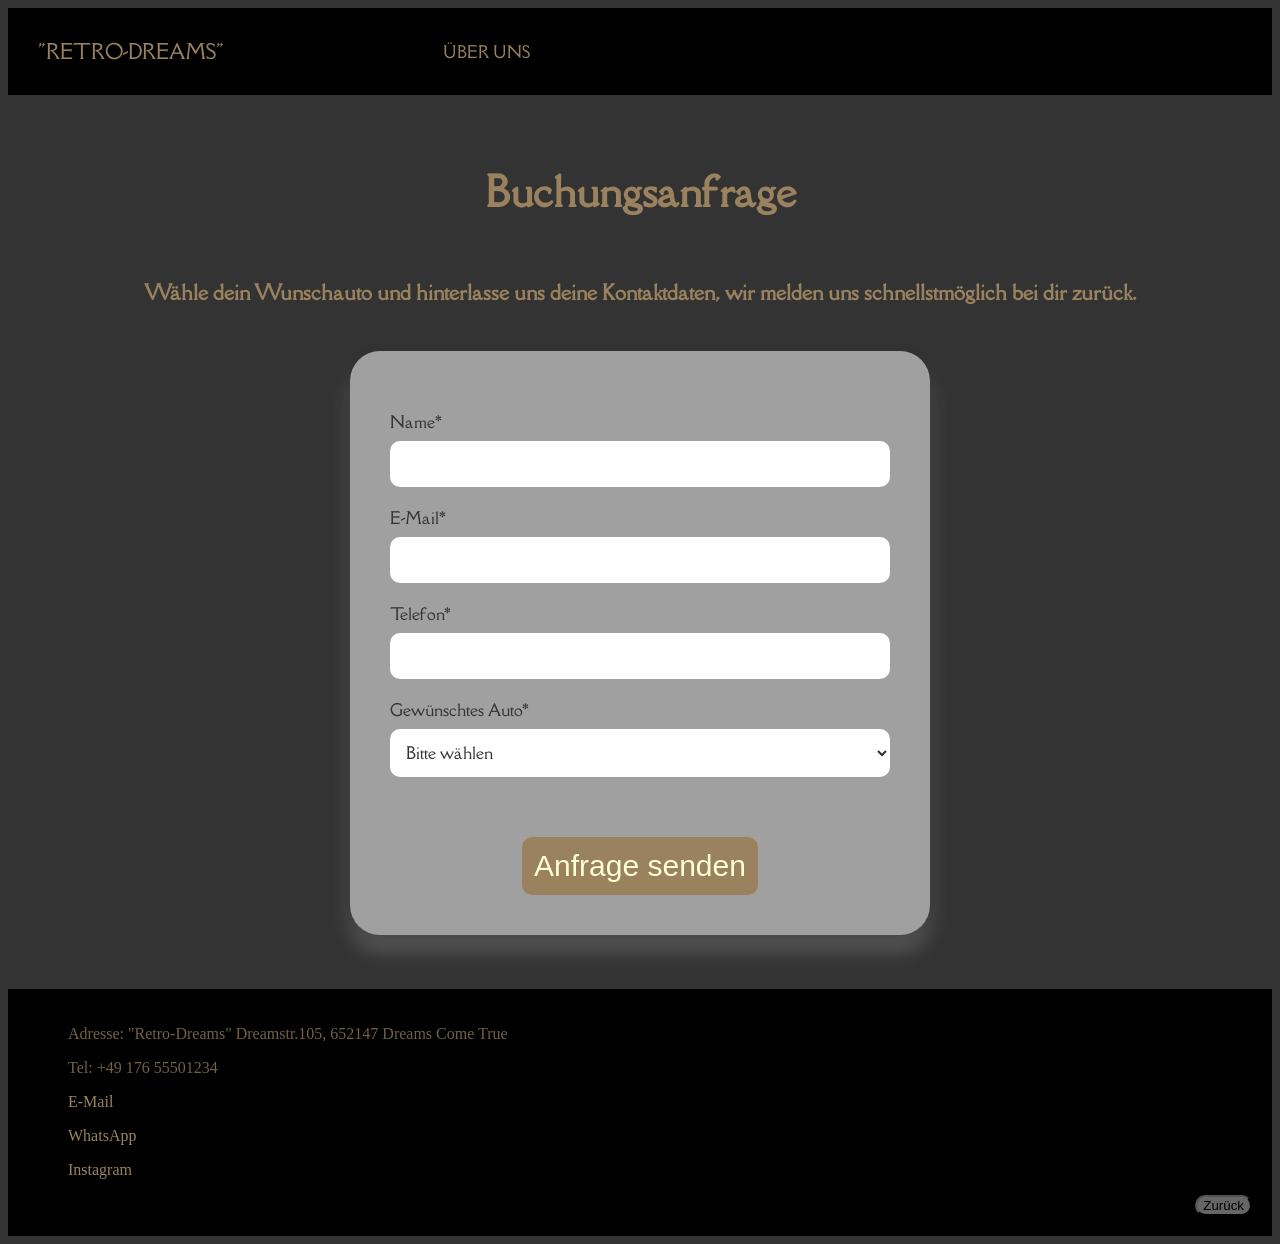
<file: buchung.html>
<!DOCTYPE html>
<html lang="de">
<head>
    <meta charset="UTF-8">
    <meta name="viewport" content="width=device-width, initial-scale=1.0">
    <title>Retro-Dreams – Buchungsanfrage</title>
    <link rel="stylesheet" href="styles.css">
    <link rel="icon" href="favicon.ico">
    <link rel="preconnect" href="https://fonts.googleapis.com">
    <link rel="preconnect" href="https://fonts.gstatic.com" crossorigin>
    <link href="https://fonts.googleapis.com/css2?family=Della+Respira&display=swap" rel="stylesheet">
</head>
<body class="torso">
    <!-- menü -->
    <nav class="nav">
        <a class="item first color" href="index.html">"Retro-Dreams"</a>
        <button class="hamburger" id="hamburgerBtn" aria-label="Menü öffnen" aria-expanded="false" aria-controls="navLinks">
            <span></span>
            <span></span>
            <span></span>
        </button>
        <div class="nav-links" id="navLinks">
            <a class="item color" href="index.html#wir">Über Uns</a>
            <a class="item color" href="index.html#angebote">Unsere Dienstleistungen</a>
            <a class="item color" href="preise.html#preis">Unsere Preise</a>
            <a class="item color" href="index.html#bewertungen">Bewertungen</a>
            <a class="item color" href="#kontakte">Kontakte</a>
        </div>
    </nav>
    <br>
    <br>
    <!-- buchungsformular -->
    <section id="buchungsformular">
    <div class="heading">
        <h1>Buchungsanfrage</h1>
    </div>
    <div class="heading">
        <h4 class="mobiletext">Wähle dein Wunschauto und hinterlasse uns deine Kontaktdaten, wir melden uns schnellstmöglich bei dir zurück.</h4>
    </div>
    <br>
    <div class="formular-wrapper">
        <form id="buchungsForm" novalidate>
            <label for="name">Name*</label>
            <input type="text" id="name" name="name" required autocomplete="name">

            <label for="email">E-Mail*</label>
            <input type="email" id="email" name="email" required autocomplete="email">

            <label for="telefon">Telefon*</label>
            <input type="tel" id="telefon" name="telefon" required autocomplete="tel">

            <label for="auto">Gewünschtes Auto*</label>
            <select id="auto" name="auto" required>
                <option value="" disabled selected>Bitte wählen</option>
                <option value="rolls-royce" data-name="Rolls-Royce Silver Cloud 3" data-price="250">Rolls-Royce Silver Cloud 3</option>
                <option value="auburn-851" data-name="Auburn 851" data-price="350">Auburn 851</option>
                <option value="chevrolet" data-name="Chevrolet Corvette C2" data-price="250">Chevrolet Corvette C2</option>
                <option value="ford-eleonor" data-name="Ford &quot;Eleonor&quot; Mustang GT 500" data-price="300">Ford "Eleonor" Mustang GT 500</option>
                <option value="dodge-challenger" data-name="Dodge Challenger" data-price="200">Dodge Challenger</option>
                <option value="cadillac-eldorado" data-name="Cadillac Eldorado" data-price="300">Cadillac Eldorado</option>
            </select>
            <p id="preisAnzeige" class="preis-anzeige"></p>

            <button type="submit" class="cta">Anfrage senden</button>
        </form>
    </div>
    </section>
<br>
<br>
<br>
<!-- kontakte -->
<section id="kontakte">
    <div class="kontakt">
        <p>Adresse: "Retro-Dreams" Dreamstr.105, 652147 Dreams Come True</p>
        <p>Tel: +49 176 55501234</p>
        <p><a class="deko" href="mailto:info@retro-dreams-fake.de">E-Mail</a></p>
        <p><a class="deko" href="https://wa.me/4917655501234">WhatsApp</a></p>
        <p><a class="deko" href="https://www.instagram.com/vampirenoob/">Instagram</a></p>
        <div class="btn">
            <a href="index.html">
                <button class="btn1">Zurück</button>
            </a>
        </div>
    </div>
</section>
<script src="https://cdnjs.cloudflare.com/ajax/libs/gsap/3.11.3/gsap.min.js"></script>
<script src="script.js"></script>
</body>
</html>
</file>
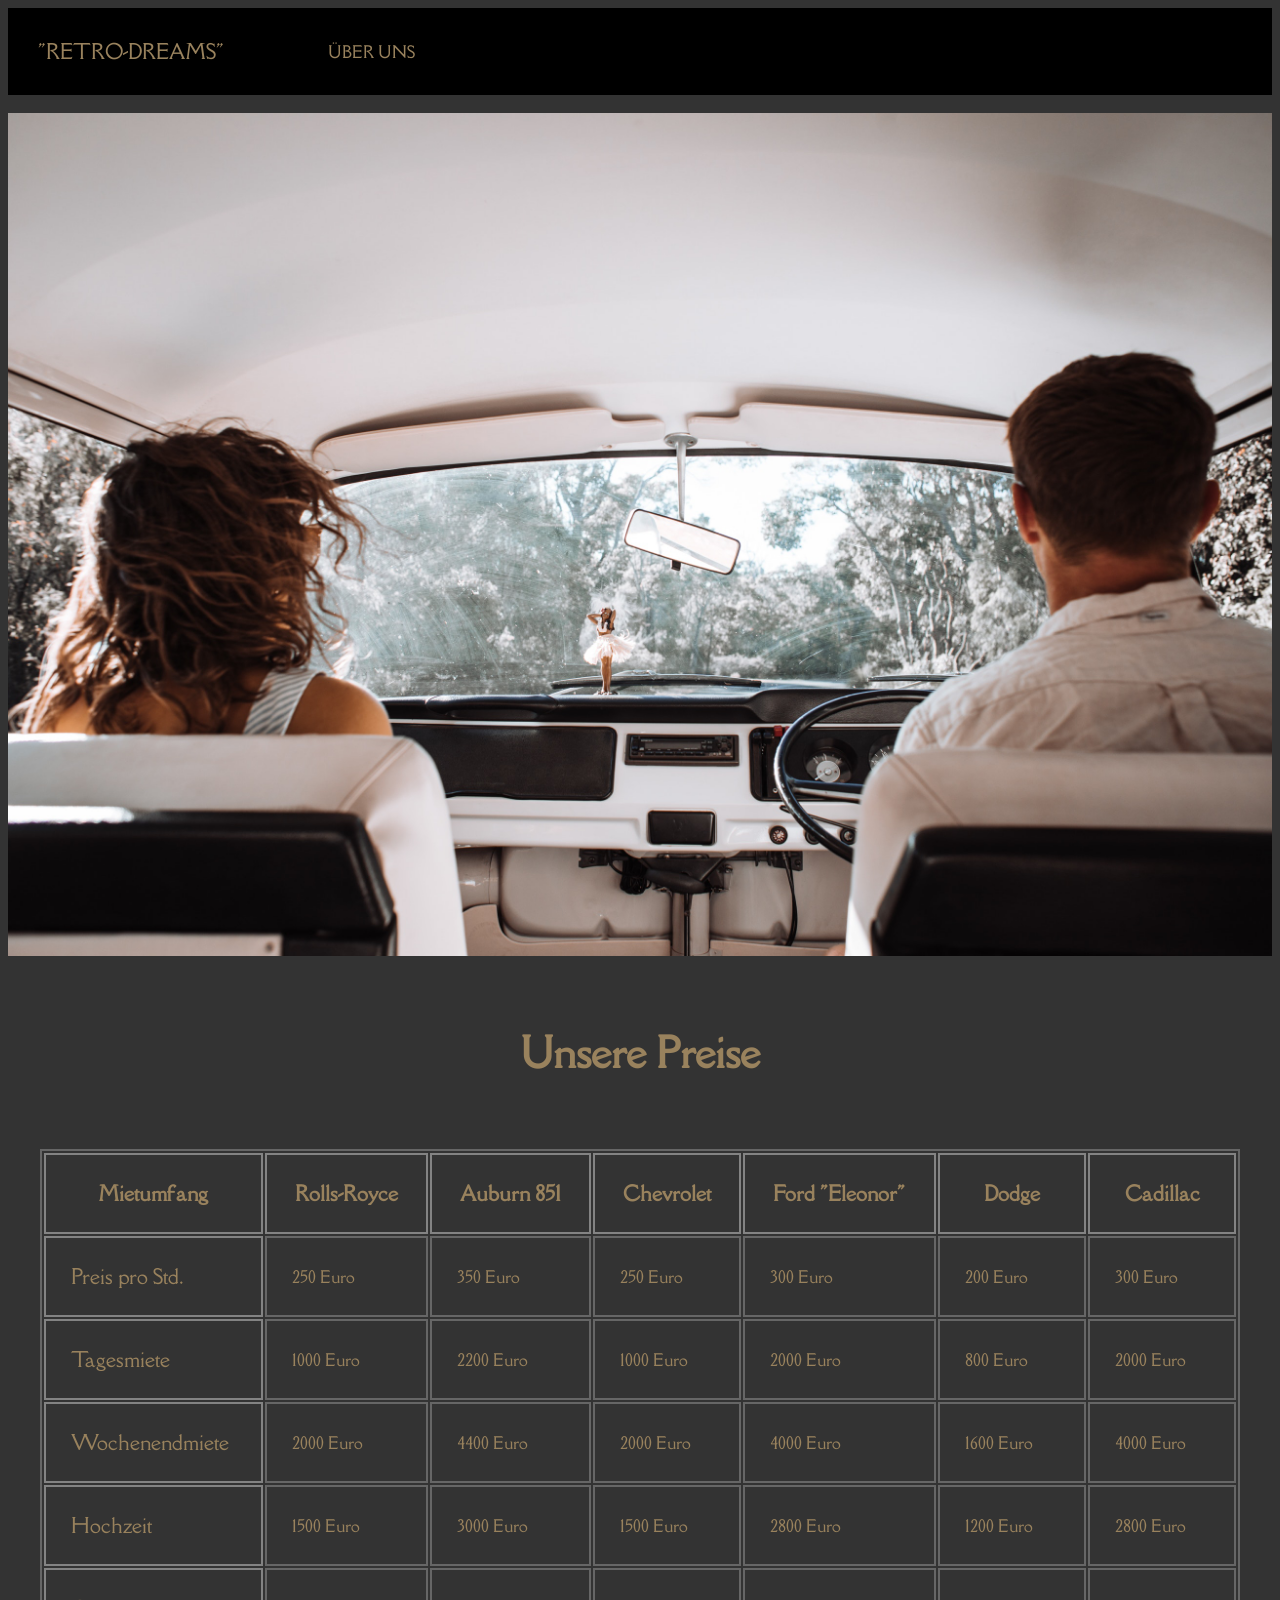
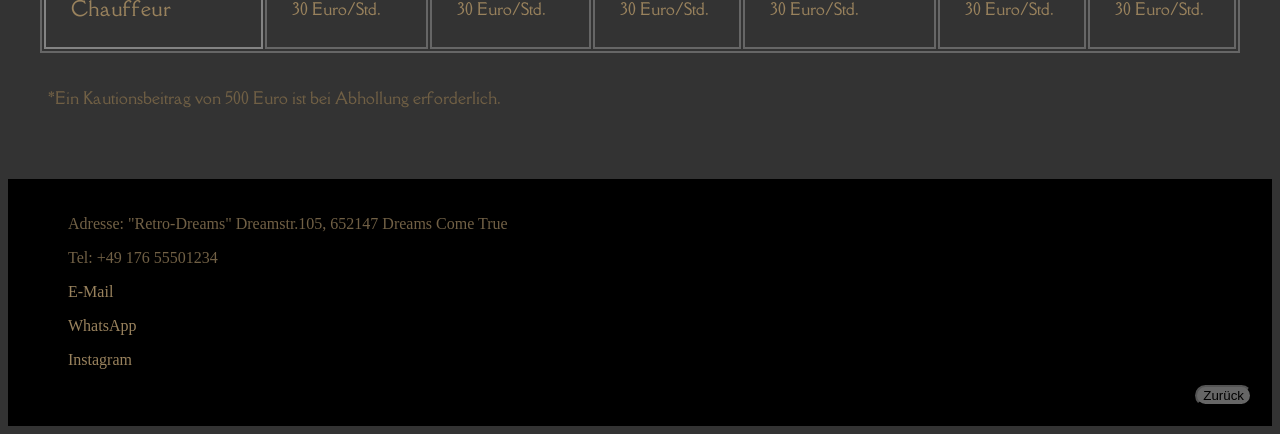
<file: preise.html>
<!DOCTYPE html>
<html lang="de">
<head>
    <meta charset="UTF-8">
    <meta name="viewport" content="width=device-width, initial-scale=1.0">
    <title>Retro-Dreams</title>
    <link rel="stylesheet" href="styles.css">
    <link rel="icon" href="favicon.ico">
    <link rel="preconnect" href="https://fonts.googleapis.com">
    <link rel="preconnect" href="https://fonts.gstatic.com" crossorigin>
    <link href="https://fonts.googleapis.com/css2?family=Della+Respira&display=swap" rel="stylesheet">
</head>
<body class="torso">
    <!-- menü -->
    <nav class="nav">
        <a class="item first color" href="#">"Retro-Dreams"</a>
        <button class="hamburger" id="hamburgerBtn" aria-label="Menü öffnen" aria-expanded="false" aria-controls="navLinks">
            <span></span>
            <span></span>
            <span></span>
        </button>
        <div class="nav-links" id="navLinks">
            <a class="item color" href="index.html#wir">Über Uns</a>
            <a class="item color" href="index.html#angebote">Unsere Dienstleistungen</a>
            <a class="item color" href="#preis">Unsere Preise</a>
            <a class="item color" href="buchung.html">Buchung</a>
            <a class="item color" href="index.html#bewertungen">Bewertungen</a>
            <a class="item color" href="#kontakte">Kontakte</a>
        </div>
    </nav>
    <br>
    <!-- foto -->
    <div class="about">
        <img class="paar" src="foto.jpg" alt="paar">
    </div>
<br>
<br>
<!-- preise -->
<section id="preis">
<div class="heading">
    <h1>Unsere Preise</h1>
</div>
<br>
<br>
<div class="tabelle">
    <table>
        <tr>
            <th>Mietumfang</th>
            <th>Rolls-Royce</th>
            <th>Auburn 851</th>
            <th>Chevrolet</th>
            <th>Ford "Eleonor"</th>
            <th>Dodge</th>
            <th>Cadillac</th>
        </tr>
        <tr>
            <td class="std">Preis pro Std.</td>
            <td>250 Euro</td>
            <td>350 Euro</td>
            <td>250 Euro</td>
            <td>300 Euro</td>
            <td>200 Euro</td>
            <td>300 Euro</td>
        </tr>
        <tr>
            <td class="std">Tagesmiete</td>
            <td>1000 Euro</td>
            <td>2200 Euro</td>
            <td>1000 Euro</td>
            <td>2000 Euro</td>
            <td>800 Euro</td>
            <td>2000 Euro</td>
        </tr>
        <tr>
            <td class="std">Wochenendmiete</td>
            <td>2000 Euro</td>
            <td>4400 Euro</td>
            <td>2000 Euro</td>
            <td>4000 Euro</td>
            <td>1600 Euro</td>
            <td>4000 Euro</td>
        </tr>
        <tr>
            <td class="std">Hochzeit</td>
            <td>1500 Euro</td>
            <td>3000 Euro</td>
            <td>1500 Euro</td>
            <td>2800 Euro</td>
            <td>1200 Euro</td>
            <td>2800 Euro</td>
        </tr>
        <tr>
            <td class="std">Chauffeur</td>
            <td>30 Euro/Std.</td>
            <td>30 Euro/Std.</td>
            <td>30 Euro/Std.</td>
            <td>30 Euro/Std.</td>
            <td>30 Euro/Std.</td>
            <td>30 Euro/Std.</td>
        </tr>
    </table>
</div>
    <br>
    <p class="schrift">*Ein Kautionsbeitrag von 500 Euro ist bei Abhollung erforderlich.</p>
</section>
<br>
<br>
<br>
<!-- kontakte -->
<section id="kontakte">
<div class="kontakt">
    <p>Adresse: "Retro-Dreams" Dreamstr.105, 652147 Dreams Come True</p>
    <p>Tel: +49 176 55501234</p>
    <p><a class="deko" href="mailto:info@retro-dreams-fake.de">E-Mail</a></p>
    <p><a class="deko" href="https://wa.me/4917655501234">WhatsApp</a></p>
    <p><a class="deko" href="https://www.instagram.com/vampirenoob/">Instagram</a></p>
    <div class="btn">
        <a href="index.html">
            <button class="btn1">Zurück</button>
        </a>
    </div>
</div>
</section>
<script src="https://cdnjs.cloudflare.com/ajax/libs/gsap/3.11.3/gsap.min.js"></script>
<script src="script.js"></script>
</body>
</html>
</file>
<file: styles.css>
.torso{
    background-color: #333333;
}
.nav{
    display: flex;
    justify-content: flex-end;
    align-items: center;
    background-color: #000000;
    padding: 20px;
    position: relative;
}
.nav-links{
    display: flex;
}
.hamburger{
    display: none;
    flex-direction: column;
    justify-content: space-between;
    width: 30px;
    height: 22px;
    background: none;
    border: none;
    cursor: pointer;
    padding: 0;
}
.hamburger span{
    display: block;
    height: 3px;
    width: 100%;
    background-color: #99825d;
    border-radius: 2px;
    transition: transform 0.3s ease, opacity 0.3s ease;
}
.hamburger.active span:nth-child(1){
    transform: translateY(9.5px) rotate(45deg);
}
.hamburger.active span:nth-child(2){
    opacity: 0;
}
.hamburger.active span:nth-child(3){
    transform: translateY(-9.5px) rotate(-45deg);
}
.item{
    color: #99825d;
    padding: 10px;
    text-transform: uppercase;
    text-decoration: none;
    font-family: 'Della Respira', sans-serif;
}
.first{
    margin-right: auto;
    font-size: 20px;
}
#video{
    width: 100%;
}
.heading{
    display: flex;
    justify-content: center;
}
hr{
    border-color: #99825d;
    width: 75%;
    margin-left: 200px;
}
.color:hover{
    color: #99825d;
}
.features{
    display: flex;
    max-width: 1500px;
    justify-content: space-evenly;
    margin: 0 auto;
    flex-wrap: wrap;
}
@media all and (max-width: 1190px){
    .features{
        flex-direction: column;
        align-items: center;
    }
    .plan{
        width: 90%;
        max-width: 500px;
    }
}
.plan{
    box-shadow: 0 4px 12px rgba(0, 0, 0, 0.2), 0 16px 20px rgba(246, 244, 244, 0.2);
    border-radius: 50px;
    display: flex;
    flex-direction: column;
    background-color: #a0a0a0;
    margin: 20px;
    padding: 30px;
    flex:1;
}
.img-frame{
    width: 100%;
    height: 260px;
    display: flex;
    align-items: center;
    justify-content: center;
    background-color: #000000;
    border-radius: 10px;
    overflow: hidden;
}
.img{
    width: 100%;
    height: 310px;
    object-fit: cover;
    object-position: center 65%;
    border-radius: 10px;
}
.img-auburn{
    object-position: center 40%;
}
h1{
    color: #99825d;
    font-family: 'Della Respira', sans-serif;
    font-size: 40px;
}
h3, img, a{
    align-self: center;
}
h3{
    color: #99825d;
    font-family: 'Della Respira', sans-serif;
    font-size: 30px;
}
h4{
    text-align: center;
    color: #99825d;
    font-family: 'Della Respira', sans-serif;
    font-size: 20px;
}
.list{
    background-color: #666666;
    color: #b59c75;
    font-family: 'Della Respira', sans-serif;
    padding: 10px;
    border-radius: 50px;
    list-style-type: none;
    width: 60%;
    align-self: center;
}
.text{
    display: flex;
    justify-content: center;
}
.cta{
    background-color: #99825d;
    font-size: 30px;
    color: #ffffd2;
    border-radius: 10px;
    align-self: center;
    cursor: grab;
}
.cta:hover{
    background-color: #333333;
}
.price{
    color: #52616b;
    font-family: 'Della Respira', sans-serif;
    font-size: 30px;
    font-weight: bolder;
    align-self: center;
}

.about{
    display: flex;
}
.paar{
    flex: 1;
    width: 100%;
}
table, th, td{
    border:#666666 2px solid;
}
table{
    width: 95%;
}
th, td{
    color: #99825d;
    font-family: 'Della Respira', sans-serif;
    padding: 25px;
}
th, .std{
    border-color: #838383;
    font-size: 20px;
}
.tabelle{
    display: flex;
    justify-content: center;
}
p{
    color: #716045;
    margin-left: 40px;
}
.schrift{
    color: #716045;
    font-family: 'Della Respira', sans-serif;
}

.formular-wrapper{
    display: flex;
    justify-content: center;
}
#buchungsForm{
    display: flex;
    flex-direction: column;
    background-color: #a0a0a0;
    border-radius: 30px;
    padding: 40px;
    width: 90%;
    max-width: 500px;
    box-shadow: 0 4px 12px rgba(0, 0, 0, 0.2), 0 16px 20px rgba(246, 244, 244, 0.2);
}
#buchungsForm label{
    color: #333333;
    font-family: 'Della Respira', sans-serif;
    margin-top: 20px;
    margin-bottom: 8px;
}
#buchungsForm input,
#buchungsForm select{
    padding: 12px;
    border-radius: 10px;
    border: none;
    font-family: 'Della Respira', sans-serif;
    font-size: 16px;
    background-color: #ffffff;
    color: #333333;
}
#buchungsForm input:focus,
#buchungsForm select:focus{
    outline: 2px solid #99825d;
}
.preis-anzeige{
    color: #333333;
    font-family: 'Della Respira', sans-serif;
    margin: 10px 0 0 0;
    font-weight: bold;
    min-height: 20px;
}
#buchungsForm button{
    margin-top: 30px;
    padding: 12px;
    border: none;
}

.kontakt{
    background-color: #000000;
    padding: 20px;
}
.deko{
    text-decoration: none;
    color: #99825d;
}
.deko:hover{
    color: #666666;
}
.btn{
    display: flex;
    justify-content: end;
}
.btn1{
    background-color: #666666;
    border-radius: 20px;
}
.btn1:hover{
    background-color: #838383;
}
.creat{
    display: flex;
    justify-content: center;
    color: #666666;
}
.sice{
    font-size: 10px;
}
.bew{
    display: flex;
    max-width: 1500px;
    justify-content: space-evenly;
    margin: 0 auto;
    flex-wrap: wrap;
}
.bewer{
    box-shadow: 0 4px 12px rgba(0, 0, 0, 0.2), 0 16px 20px rgba(246, 244, 244, 0.2);
    border-radius: 50px;
    display: flex;
    flex-direction: column;
    background-color: #717070;
    margin: 20px;
    padding: 30px;
    flex:1;
}
.bewertung{
    background-color: #666666;
    color: #b59c75;
    padding: 20px;
    border-radius: 50px;
    list-style-type: none;
    width: 60%;
    align-self: center;
}

/* mobile */
/* hamburger menü */
@media all and (max-width: 700px){
    .hamburger{
        display: flex;
    }
    .nav{
        justify-content: space-between;
    }
    .nav-links{
        display: none;
        flex-direction: column;
        position: absolute;
        top: 100%;
        left: 0;
        width: 100%;
        background-color: #000000;
        z-index: 10;
    }
    .nav-links.active{
        display: flex;
    }
    .nav-links .item{
        padding: 15px 20px;
        font-size: 16px;
        text-align: center;
    }
}

@media all and (max-width: 900px){
    .torso{
        background-color: #323232;
    }
    .bew{
        display: flex;
        flex-direction: column;
    }
    .vid{
        width: 500px;
    }
    .about{
        width: 550px;
    }
    hr{
        margin-left: 100px;
    }
    th, td, .std{
        font-size: 15px;
        padding: 15px;
    }
    .paar{
        width: 800px;
    }
}

@media all and (max-width: 800px){
    .torso{
        background-color:  #323232;
    }
    .bew{
        display: flex;
        flex-direction: column;
    }
    .vid{
        width: 500px;
    }
    .about{
        width: 550px;
    }
    hr{
        margin-left: 100px;
    }
    th, td, .std{
        font-size: 15px;
        padding: 12px;
    }
    .paar{
        width: 750px;
    }
}

@media all and (max-width: 500px){
    .first{
        font-size: 10px;
    }
    .hr{
        margin-left: 50px;
    }
    .herz{
        font-size: 20px;
    }
    .mobiletext{
        font-size: 15px;
    }
    .herz1{
        font-size: 15px;
        margin-left: 25px;
    }
    .features{
        width: 400px;
        display: flex;
        justify-content: center;
    }
    .list{
        width: 250px;
        padding: 20px;
    }
    .torso{
        background-color:  #323232;
    }
    .bew{
        display: flex;
        flex-direction: column;
    }
    .vid{
        width: 200px;
    }
    .about{
        width: 100%;
    }
    hr{
        margin-left: 100px;
    }
    th, td, .std{
        font-size: 7px;
        padding: 7px;
    }
    .paar{
        width: 100px;
    }
}

@media all and (max-width: 400px){
    .first{
        font-size: 7px;
    }
    .hr{
        margin-left: 50px;
    }
    .herz{
        font-size: 20px;
    }
    .mobiletext{
        font-size: 15px;
    }
    .herz1{
        font-size: 15px;
        margin-left: 25px;
    }
    .features{
        width: 350px;
        display: flex;
        justify-content: center;
    }
    .list{
        width: 250px;
        padding: 20px;
    }
    .torso{
        background-color:  #323232;
    }
    .bew{
        display: flex;
        flex-direction: column;
    }
    .vid{
        width: 200px;
    }
    .about{
        width: 100%;
    }
    hr{
        margin-left: 100px;
    }
    th, td, .std{
        font-size: 6px;
        padding: 6px;
    }
    .paar{
        width: 100px;
    }
}
</file>
